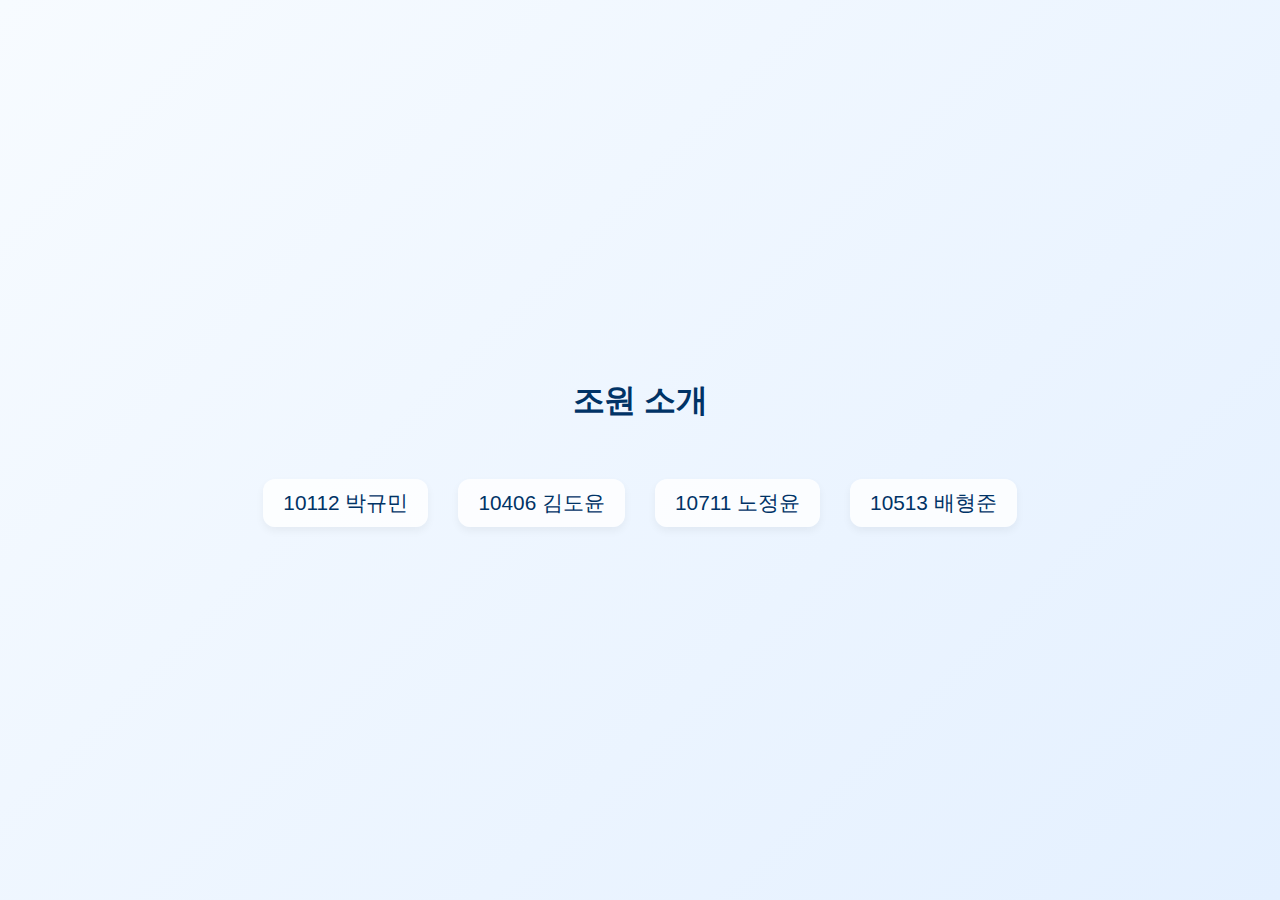
<file: memberList.html>
<!DOCTYPE html>
<html lang="ko">
<head>
    <meta charset="UTF-8">
    <title>조원소개</title>
    <style>
        * {
            box-sizing: border-box;
        }
    
        body {
            margin: 0;
            height: 100vh;
            display: flex;
            flex-direction: column;
            justify-content: center;
            align-items: center;
            background: linear-gradient(135deg, #f7fbff, #e4f0ff);
            font-family: "Noto Sans KR", sans-serif;
            color: #003366;
        }
  
        h1 {
            font-size: 2rem;
            margin-bottom: 40px;
            letter-spacing: -0.5px;
        }
        
        ul {
            list-style: none;
            padding: 0;
            display: flex;
            gap: 30px;
        }
  
        li {
            font-size: 1.3rem;
            font-weight: 500;
            padding: 10px 20px;
            background: rgba(255, 255, 255, 0.8);
            border-radius: 12px;
            box-shadow: 0 4px 8px rgba(0,0,0,0.05);
            transition: all 0.3s ease;
        }
  
        li:hover {
            background: #d8e9ff;
            transform: translateY(-4px);
        }
    </style>
</head>
<body>
    <h1>조원 소개</h1>
    <ul>
        <li>10112 박규민</li>
        <li>10406 김도윤</li>
        <li>10711 노정윤</li>
        <li>10513 배형준</li>
    </ul>
</body>
</html>
</file>
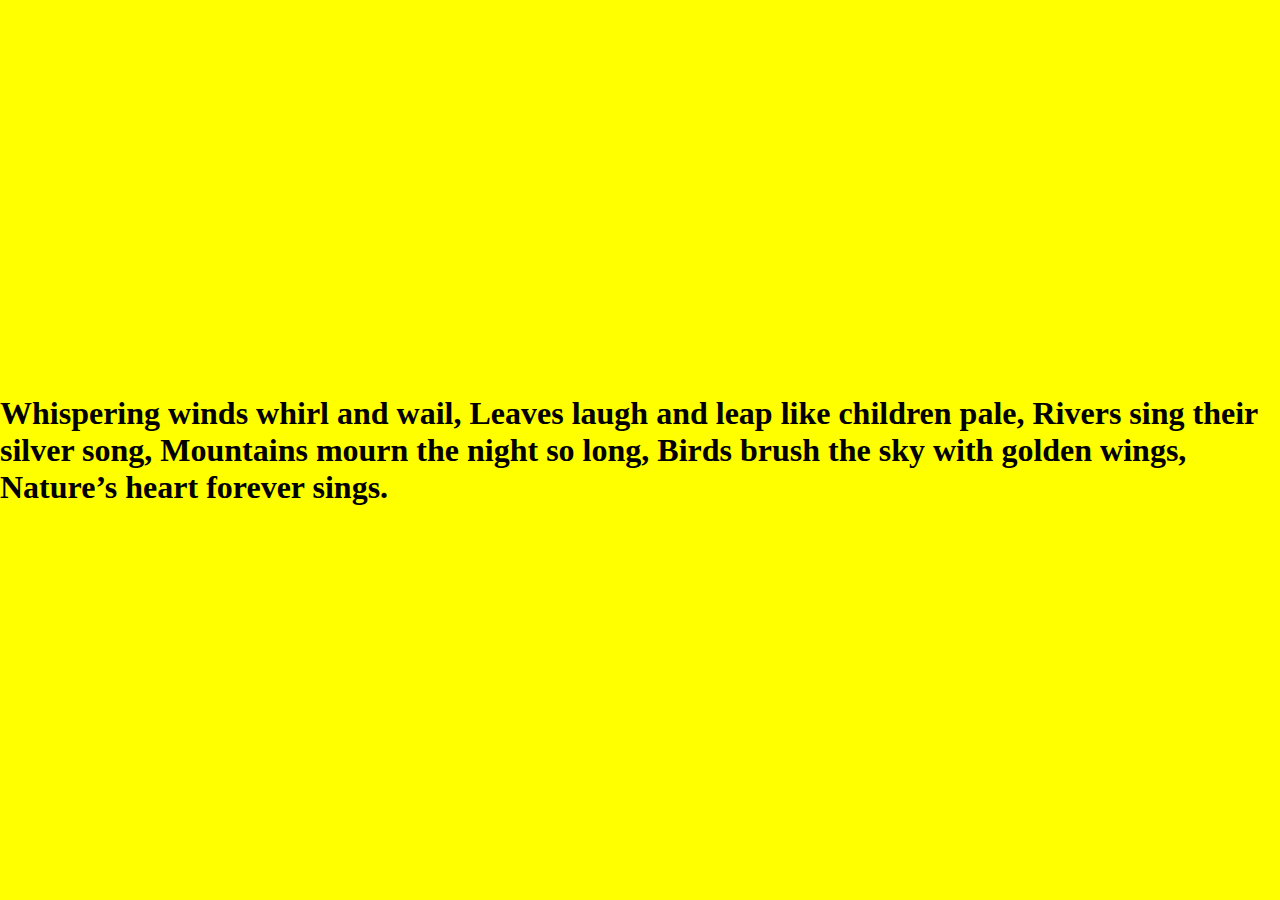
<file: assets/노정윤/poemNo.html>
<html>
<head> <title>프레임 파일명:frame2.html</title> </head>
<body bgcolor = "yellow">
</body></html>
 <meta charset="UTF-8">
  <title>가운데 글씨</title>
  <style>
    body {
      margin: 0;
      height: 100vh;
      display: flex;
      justify-content: center; /* 가로 가운데 */
      align-items: center;     /* 세로 가운데 */
	}
    .center-text {
      font-size: 1em;
	}
  </style>
</head>
<body>
  <h1>Whispering winds whirl and wail,
Leaves laugh and leap like children pale,
Rivers sing their silver song,
Mountains mourn the night so long,
Birds brush the sky with golden wings,
Nature’s heart forever sings.
</h1>
</body></html>
</file>
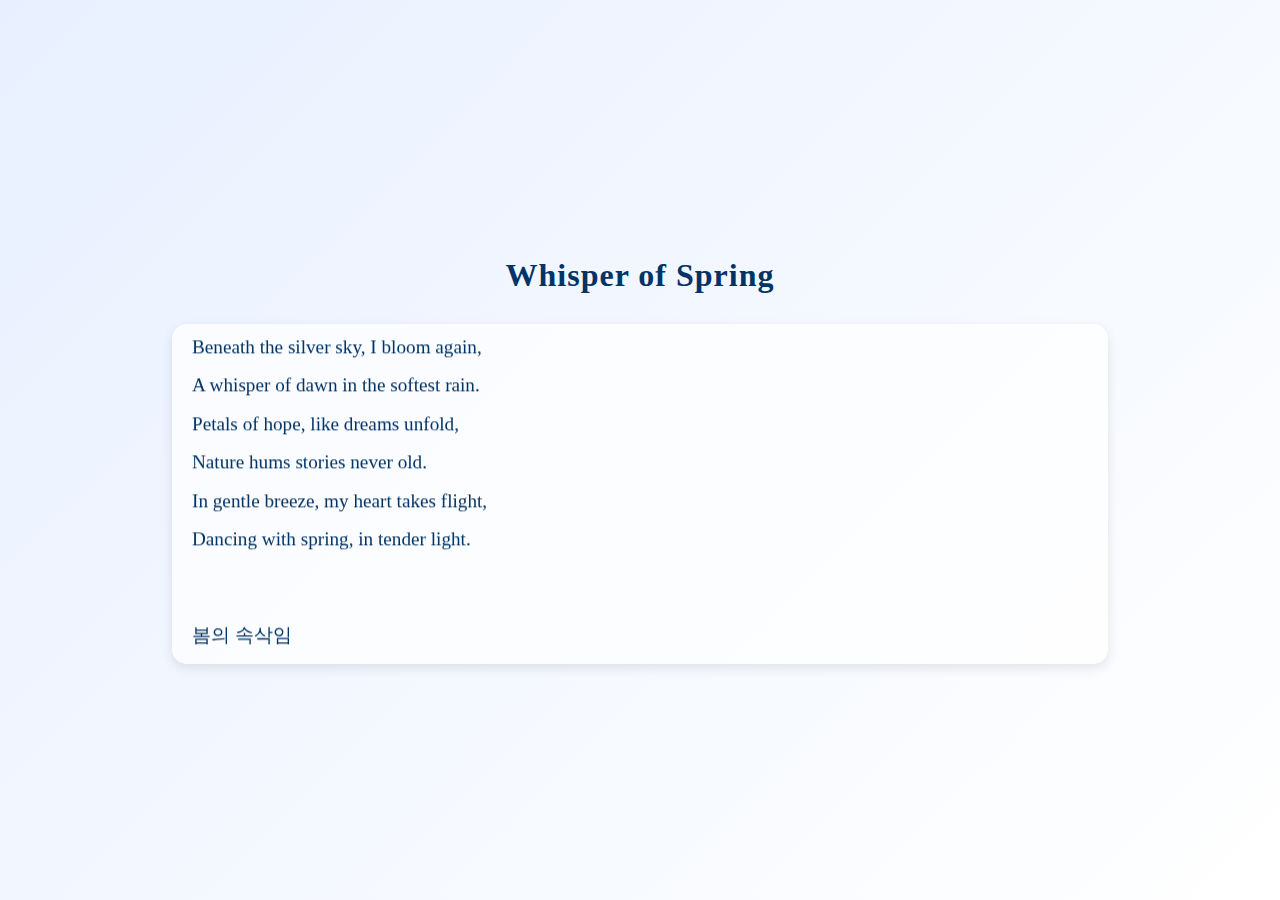
<file: assets/박규민/poemPark.html>
<!DOCTYPE html>
<html lang="ko">
<head>
    <meta charset="UTF-8">
    <meta name="viewport" content="width=device-width, initial-scale=1.0">
    <title>박규민</title>
    <style>
        body {
            margin: 0;
            height: 100vh;
            background: linear-gradient(135deg, #e8f0ff, #ffffff);
            color: #003366;
            display: flex;
            flex-direction: column;
            justify-content: center;
            align-items: center;
        }
  
        h1 {
            font-size: 2rem;
            margin-bottom: 30px;
            letter-spacing: 1px;
        }

        marquee {
            width: 70%;
            font-size: 1.2rem;
            line-height: 2;
            padding: 20px;
            border-radius: 15px;
            background: rgba(255, 255, 255, 0.7);
            box-shadow: 0 4px 12px rgba(0,0,0,0.1);
        }
    </style>
</head>
<body>
    <h1>Whisper of Spring</h1>

    <marquee direction="up" scrollamount="2" behavior="alternate" height="300">
        Beneath the silver sky, I bloom again,<br />
        A whisper of dawn in the softest rain.<br/>
        Petals of hope, like dreams unfold,<br />
        Nature hums stories never old.<br />
        In gentle breeze, my heart takes flight,<br />
        Dancing with spring, in tender light.<br />
        <br />
        <p>봄의 속삭임</p>
        은빛 하늘 아래, 나는 다시 피어나네.<br /> 
        가장 부드러운 봄비 속에서 새벽의 속삭임처럼.<br />
        희망의 꽃잎은, 마치 꿈처럼 펼쳐지고,<br />
        자연은 오래된 이야기를 조용히 노래하네.<br />
        부드러운 바람 속에서 내 마음은 날아올라,<br />
        봄과 함께, 온기 어린 빛 속에서 춤춘다.<br />
    </marquee>
</body>
</html>
</file>
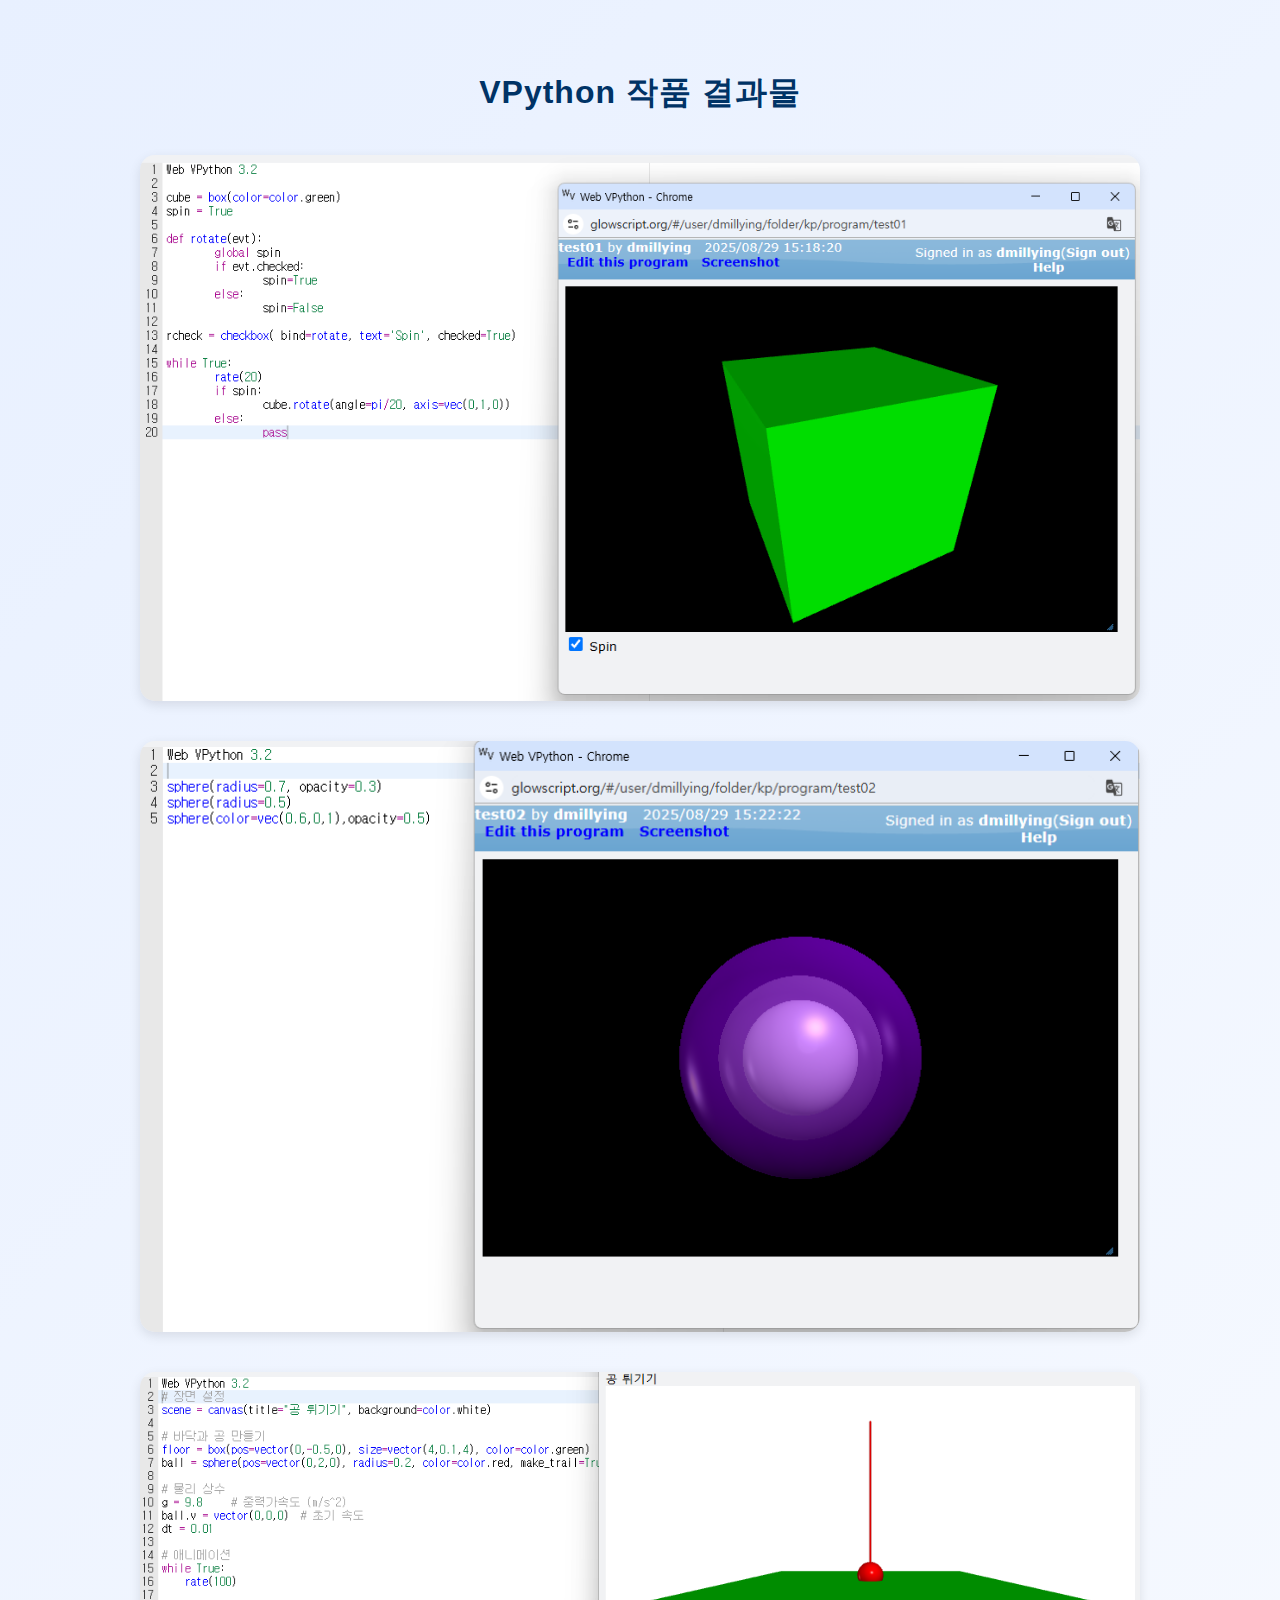
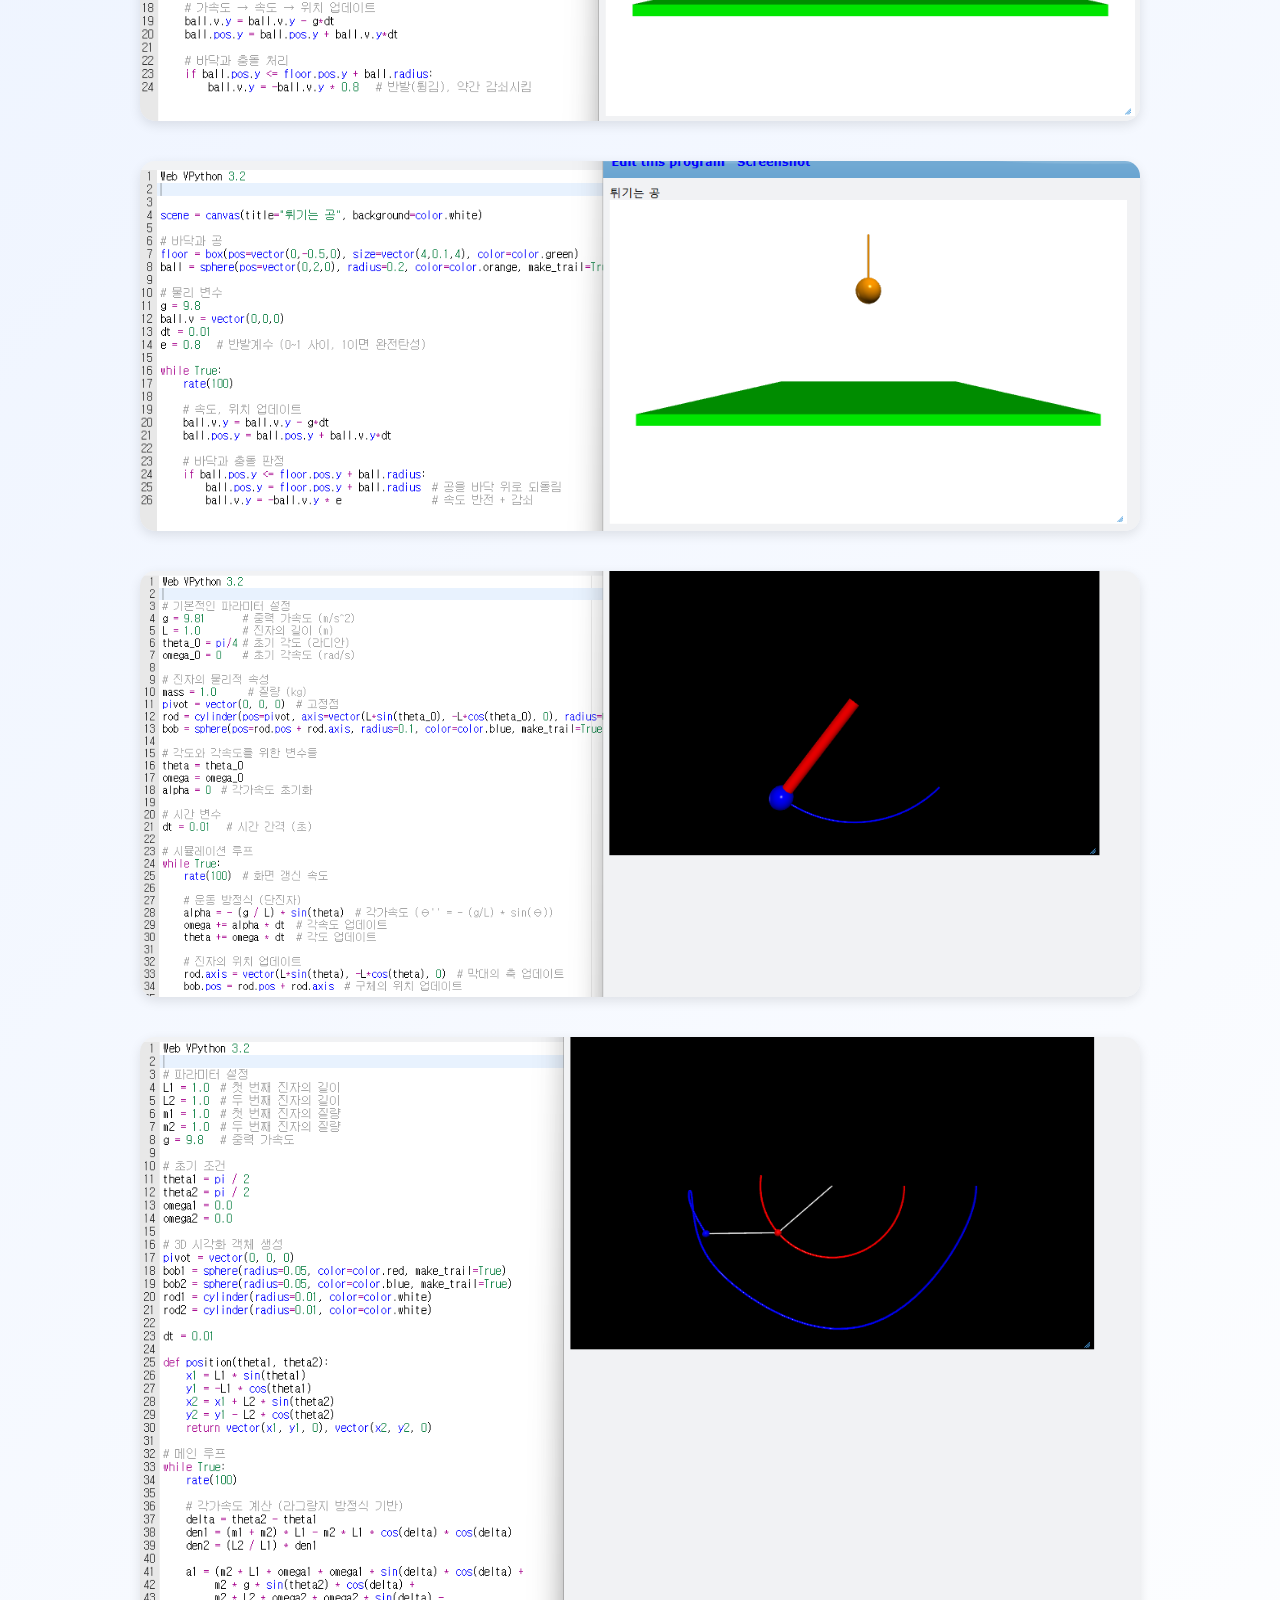
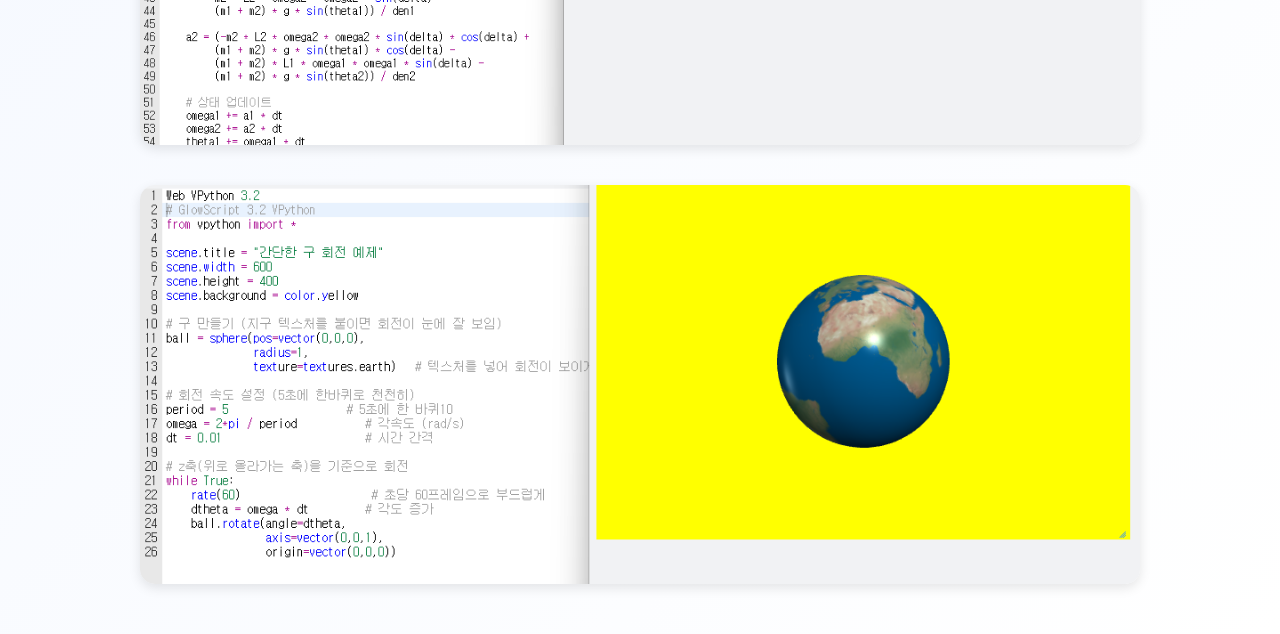
<file: assets/박규민/vpythonList.html>
<!DOCTYPE html>
<html lang="ko">
<head>
    <meta charset="UTF-8">
    <meta name="viewport" content="width=device-width, initial-scale=1.0">
    <title>박규민 vpython</title>
    <link rel="stylesheet" href="../style/vpythonliststyle.css">
</head>
<body>
    <h1>VPython 작품 결과물</h1>

    <div class="gallery">
        <img src="../images/vpythonImage/image01.png" alt="photo1">
        <img src="../images/vpythonImage/image02.png" alt="photo2">
        <img src="../images/vpythonImage/image03.png" alt="photo3">
        <img src="../images/vpythonImage/image04.png" alt="photo4">
        <img src="../images/vpythonImage/image05.png" alt="photo5">
        <img src="../images/vpythonImage/image06.png" alt="photo6">
        <img src="../images/vpythonImage/image07.png" alt="photo7">
    </div>
</body>

</html>
</file>
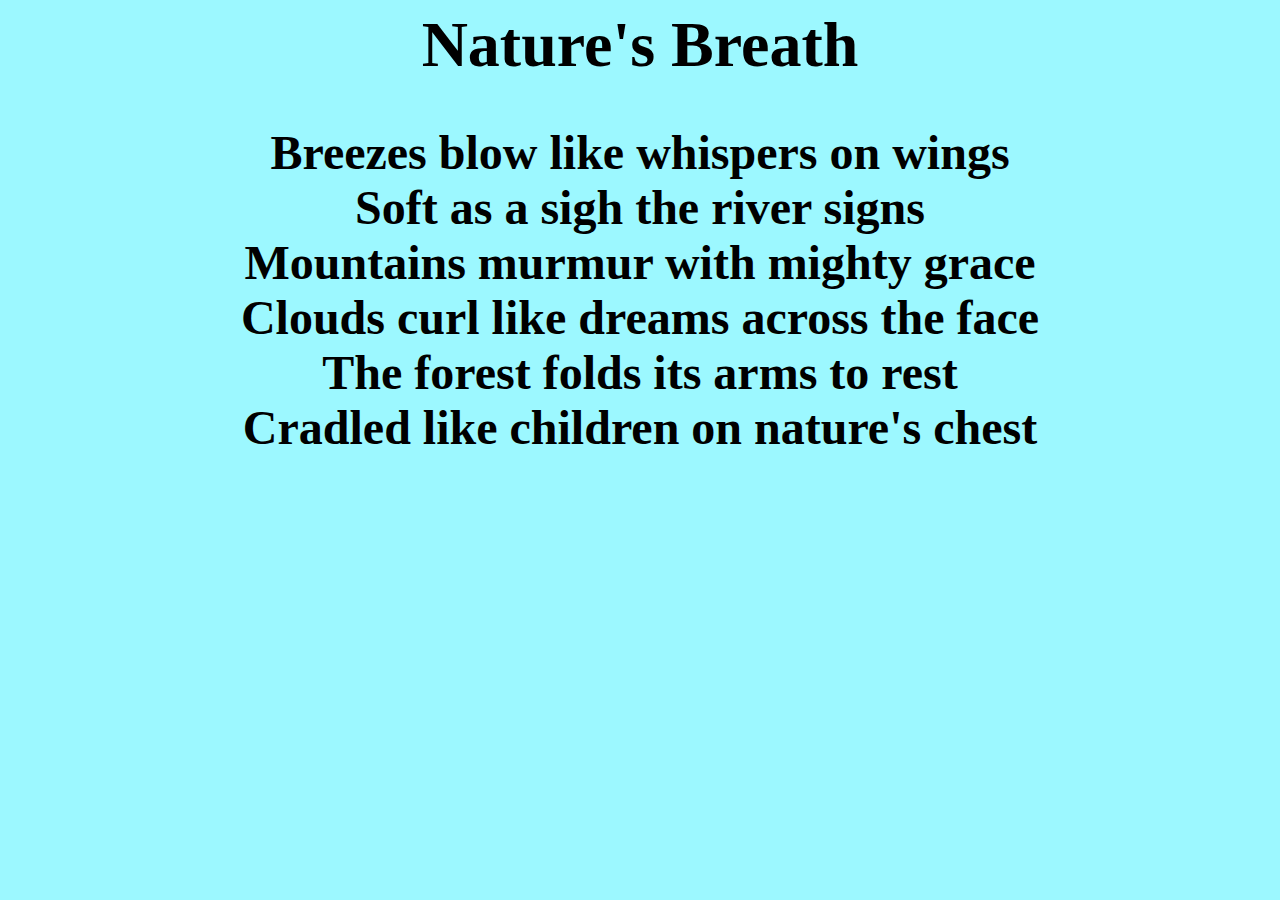
<file: assets/배형준/poemBae.html>
<html>
	<head>
		<title>동아리 영시</title>
		<style>
			@keyframes blink {
				0% {
					opacity: 1;
				}
				50% {
					opacity: 0;
				}
				100% {
					opacity: 1;
				}
			}

			#blinking-text {
				animation: blink 1s infinit;
			}

			body {
				background-color: #9cf8ff;
			}

			.poem {
				text-align: center;
				font-size: 200%;
			}
		</style>
	</head>
	<body>
		<div class="poem", id="blinking-text">
			<h1>Nature's Breath</h1>
			<h2>
				Breezes blow like whispers on wings</br>
				Soft as a sigh the river signs</br>
				Mountains murmur with mighty grace</br>
				Clouds curl like dreams across the face</br>
				The forest folds its arms to rest</br>
				Cradled like children on nature's chest</br>
			</h2>
		</div>
	</body>
</html>
</file>
<file: assets/style/vpythonliststyle.css>
* {
    box-sizing: border-box;
}

body {
    margin: 0;
    background: linear-gradient(135deg, #e8f0ff, #ffffff);
    font-family: "Noto Sans KR", sans-serif;
    color: #003366;
    display: flex;
    flex-direction: column;
    align-items: center;
    padding: 50px 0;
}

h1 {
    font-size: 2rem;
    margin-bottom: 40px;
    letter-spacing: 1px;
}

.gallery {
    width: 85%;
    max-width: 1000px;
    display: flex;
    flex-direction: column;
    gap: 40px;
}

.gallery img {
    width: 100%;
    height: auto;
    border-radius: 15px;
    box-shadow: 0 4px 12px rgba(0, 0, 0, 0.1);
    transition: all 0.3s ease;
}

.gallery img:hover {
    transform: scale(1.02);
}
</file>
